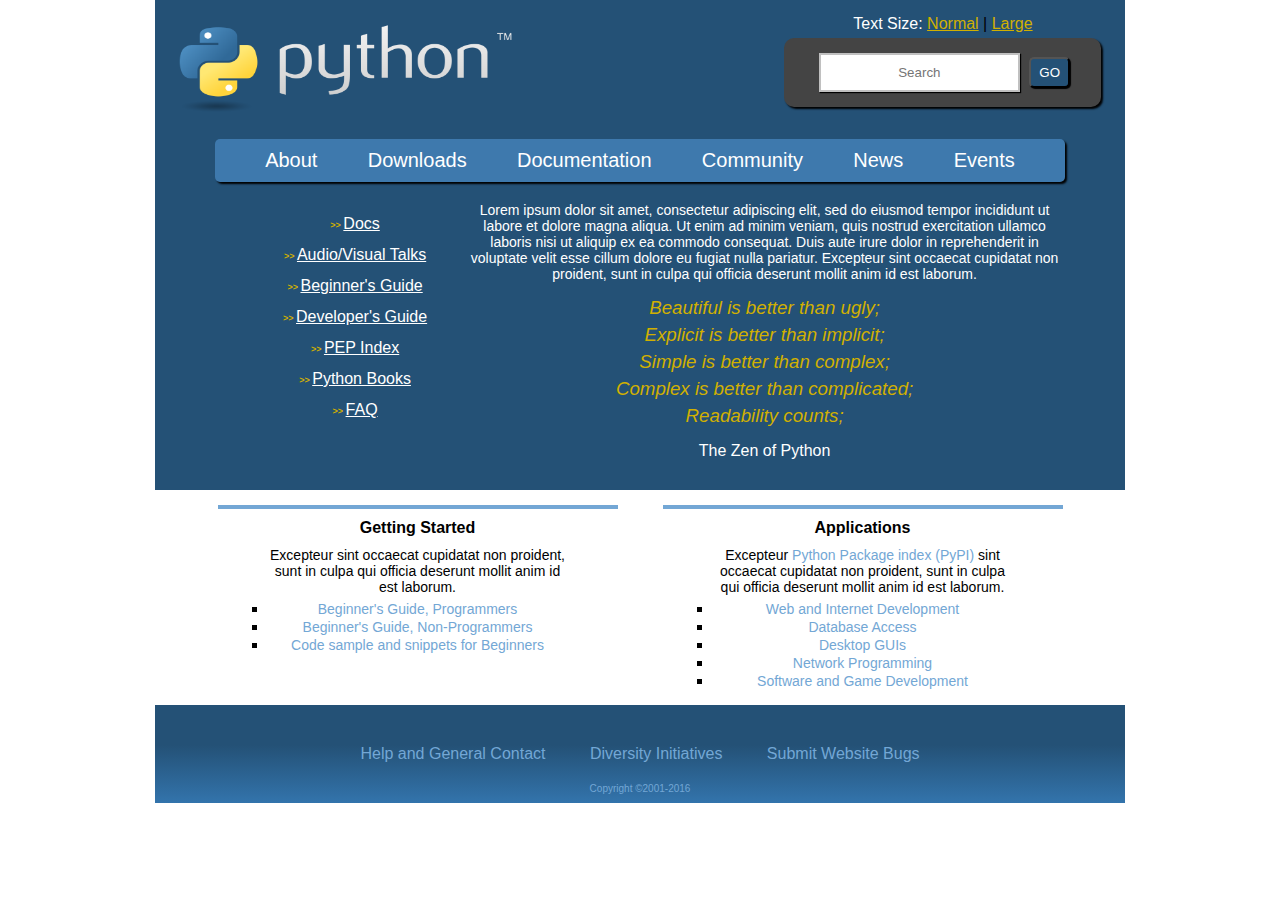
<file: CSS/About_Python/index.html>
<!DOCTYPE html>
<html lang="en">
    <head>
        <meta charset="utf-8">
        <title>About Python</title>
        <link rel="stylesheet" href="style.css">
    </head>
    <body>
        <div id="main-wrapper">
            <div id="wrapper">
                <div id="header">
                    <img src="python.png" alt="Python Logo">
                    <div id="header-right">
                        <p>Text Size: <a href="#">Normal</a><span> | </span><a href="#">Large</a></p>
                        <div id="search">
                            <input type="text" name="" value="" placeholder="Search">
                            <button type="button" name="button">GO</button>
                        </div>
                    </div>
                </div>
                <ul id="nav">
                    <li>About</li>
                    <li>Downloads</li>
                    <li>Documentation</li>
                    <li>Community</li>
                    <li>News</li>
                    <li>Events</li>
                </ul>
                <ul id="side-nav">
                    <li><span>>> </span><a href="#">Docs</a></li>
                    <li><span>>> </span><a href="#">Audio/Visual Talks</a></li>
                    <li><span>>> </span><a href="#">Beginner's Guide</a></li>
                    <li><span>>> </span><a href="#">Developer's Guide</a></li>
                    <li><span>>> </span><a href="#">PEP Index</a></li>
                    <li><span>>> </span><a href="#">Python Books</a></li>
                    <li><span>>> </span><a href="#">FAQ</a></li>
                </ul>
                <div id="main-content">
                    <p>Lorem ipsum dolor sit amet, consectetur adipiscing elit, sed do eiusmod tempor incididunt ut labore et dolore magna aliqua. Ut enim ad minim veniam, quis nostrud exercitation ullamco laboris nisi ut aliquip ex ea commodo consequat. Duis aute irure dolor in reprehenderit in voluptate velit esse cillum dolore eu fugiat nulla pariatur. Excepteur sint occaecat cupidatat non proident, sunt in culpa qui officia deserunt mollit anim id est laborum.</p>
                    <h3>Beautiful is better than ugly;</h3>
                    <h3>Explicit is better than implicit;</h3>
                    <h3>Simple is better than complex;</h3>
                    <h3>Complex is better than complicated;</h3>
                    <h3>Readability counts;</h3>
                    <h4>The Zen of Python</h4>
                </div>
            </div>
            <div id="middle-content">
                <div>
                    <h4>Getting Started</h4>
                    <p>Excepteur sint occaecat cupidatat non proident, sunt in culpa qui officia deserunt mollit anim id est laborum.</p>
                    <ul>
                        <li><a href="#">Beginner's Guide, Programmers</a></li>
                        <li><a href="#">Beginner's Guide, Non-Programmers</a></li>
                        <li><a href="#">Code sample and snippets for Beginners</a></li>
                    </ul>
                </div>
                <div>
                    <h4>Applications</h4>
                    <p>Excepteur<span> Python Package index (PyPI)</span> sint occaecat cupidatat non proident, sunt in culpa qui officia deserunt mollit anim id est laborum.</p>
                    <ul>
                        <li><a href="#">Web and Internet Development</a></li>
                        <li><a href="#">Database Access</a></li>
                        <li><a href="#">Desktop GUIs</a></li>
                        <li><a href="#">Network Programming</a></li>
                        <li><a href="#">Software and Game Development</a></li>
                    </ul>
                </div>
            </div>
            <div id="footer">
                <ul>
                    <li>Help and General Contact</li>
                    <li>Diversity Initiatives</li>
                    <li>Submit Website Bugs</li>
                </ul>
                <p>Copyright &copy2001-2016</p>
            </div>
        </div>
    </body>
</html>
</file>
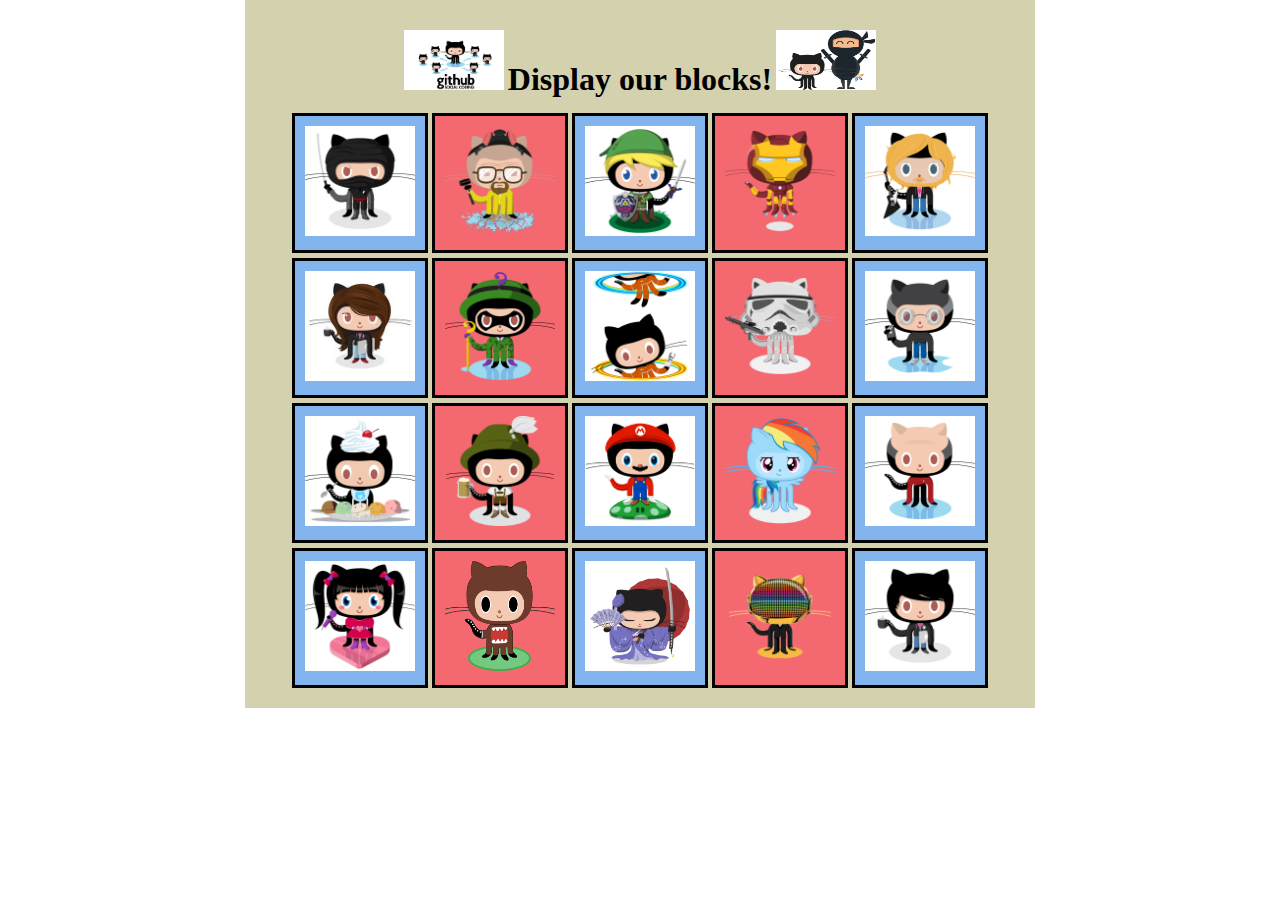
<file: CSS/Displaying_Blocks/index.html>
<!DOCTYPE html>
<html>
    <head>
        <meta charset="utf-8">
        <title>Displaying Blocks</title>
        <link rel="stylesheet" href="style.css">
    </head>
    <body>
        <div id="wrapper">
            <div id="header">
                <img src="images/github.jpg" alt="Github Logo">
                <h1>Display our blocks!</h1>
                <img src="images/catandninja.png" alt="Cat and Ninja">
            </div>
            <div class="picture">
                <img src="images/dojocat.jpg" alt="Dojo Cat">
            </div>
            <div class="picture2">
                <img src="images/heisencat.png" alt="Heisen Cat">
            </div>
            <div class="picture">
                <img src="images/linkcat.png" alt="link Cat">
            </div>
            <div class="picture2">
                <img src="images/ironcat.png" alt="Iron Cat">
            </div>
            <div class="picture">
                <img src="images/defunktocat.png" alt="Defunkto Cat">
            </div>
            <div class="picture">
                <img src="images/coder2.jpg" alt="Coder Cat 2">
            </div>
            <div class="picture2">
                <img src="images/riddlocat.png" alt="Riddlo Cat">
            </div>
            <div class="picture">
                <img src="images/chellocat.jpg" alt="Chello Cat">
            </div>
            <div class="picture2">
                <img src="images/stormtroopocat.png" alt="Storm Trooper Cat">
            </div>
            <div class="picture">
                <img src="images/visionary.jpg" alt="Visionary Cat">
            </div>
            <div class="picture">
                <img src="images/cherry.jpg" alt="Cherry Cat">
            </div>
            <div class="picture2">
                <img src="images/oktobercat.png" alt="Oktober Cat">
            </div>
            <div class="picture">
                <img src="images/mario.png" alt="Mario Cat">
            </div>
            <div class="picture2">
                <img src="images/cooler.png" alt="Cooler Cat">
            </div>
            <div class="picture">
                <img src="images/jean-luc-picat.jpg" alt="Jean-Luc-Picat">
            </div>
            <div class="picture">
                <img src="images/aidorucat.png" alt="Aidoru Cat">
            </div>
            <div class="picture2">
                <img src="images/domo-cat.png" alt="Domo-Cat">
            </div>
            <div class="picture">
                <img src="images/kantana.jpg" alt="Kantana Cat">
            </div>
            <div class="picture2">
                <img src="images/daftpunk.gif" alt="Daftpunk Cat">
            </div>
            <div class="picture">
                <img src="images/codercat.jpg" alt="Coder Cat">
            </div>
        </div>
    </body>
</html>
</file>
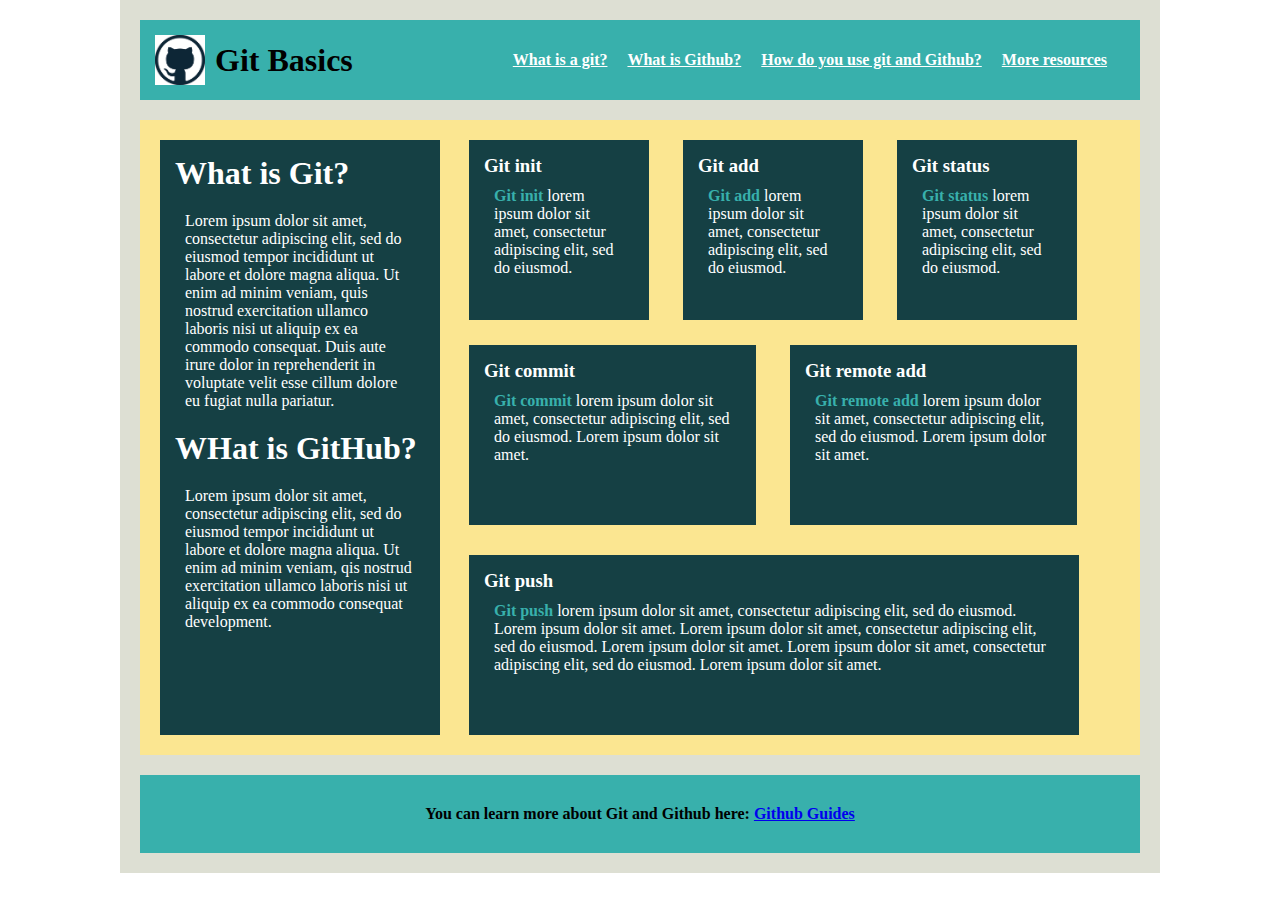
<file: CSS/Git_Blocks/index.html>
<!DOCTYPE html>
<html>
    <head>
        <meta charset="utf-8">
        <title>Git Blocks</title>
        <link rel="stylesheet" href="style.css">
    </head>
    <body>
        <div id="wrapper">
            <div id="header">
                <img src="images/github.png" alt="Github Logo">
                <h1>Git Basics</h1>
                <a href="#">What is a git?</a>
                <a href="#">What is Github?</a>
                <a href="#">How do you use git and Github?</a>
                <a href="#">More resources</a>
            </div>
            <div id="main-content">
                <div id="main-content-left">
                    <h1>What is Git?</h1>
                    <p>Lorem ipsum dolor sit amet, consectetur adipiscing elit, sed do eiusmod tempor incididunt ut labore et dolore magna aliqua. Ut enim ad minim veniam, quis nostrud exercitation ullamco laboris nisi ut aliquip ex ea commodo consequat. Duis aute irure dolor in reprehenderit in voluptate velit esse cillum dolore eu fugiat nulla pariatur.</p>
                    <h1>WHat is GitHub?</h1>
                    <p>Lorem ipsum dolor sit amet, consectetur adipiscing elit, sed do eiusmod tempor incididunt ut labore et dolore magna aliqua. Ut enim ad minim veniam, qis nostrud exercitation ullamco laboris nisi ut aliquip ex ea commodo consequat development.</p>
                </div>
                <div id="main-content-right">
                    <div class="small-box">
                        <h3>Git init</h3>
                        <p><a href="#">Git init</a> lorem ipsum dolor sit amet, consectetur adipiscing elit, sed do eiusmod.</p>
                    </div>
                    <div class="small-box">
                        <h3>Git add</h3>
                        <p><a href="#">Git add</a> lorem ipsum dolor sit amet, consectetur adipiscing elit, sed do eiusmod.</p>
                    </div>
                    <div class="small-box">
                        <h3>Git status</h3>
                        <p><a href="#">Git status</a> lorem ipsum dolor sit amet, consectetur adipiscing elit, sed do eiusmod.</p>
                    </div>
                    <div class="medium-box">
                        <h3>Git commit</h3>
                        <p><a href="#">Git commit</a> lorem ipsum dolor sit amet, consectetur adipiscing elit, sed do eiusmod. Lorem ipsum dolor sit amet.</p>
                    </div>
                    <div class="medium-box">
                        <h3>Git remote add</h3>
                        <p><a href="#">Git remote add</a> lorem ipsum dolor sit amet, consectetur adipiscing elit, sed do eiusmod. Lorem ipsum dolor sit amet.</p>
                    </div>
                    <div class="large-box">
                        <h3>Git push</h3>
                        <p><a href="#">Git push</a> lorem ipsum dolor sit amet, consectetur adipiscing elit, sed do eiusmod. Lorem ipsum dolor sit amet. Lorem ipsum dolor sit amet, consectetur adipiscing elit, sed do eiusmod. Lorem ipsum dolor sit amet. Lorem ipsum dolor sit amet, consectetur adipiscing elit, sed do eiusmod. Lorem ipsum dolor sit amet.</p>
                    </div>

                </div>
            </div>
            <div id="footer">
                <p>You can learn more about Git and Github here: <a href="#">Github Guides</a></p>
            </div>
        </div>
    </body>
</html>
</file>
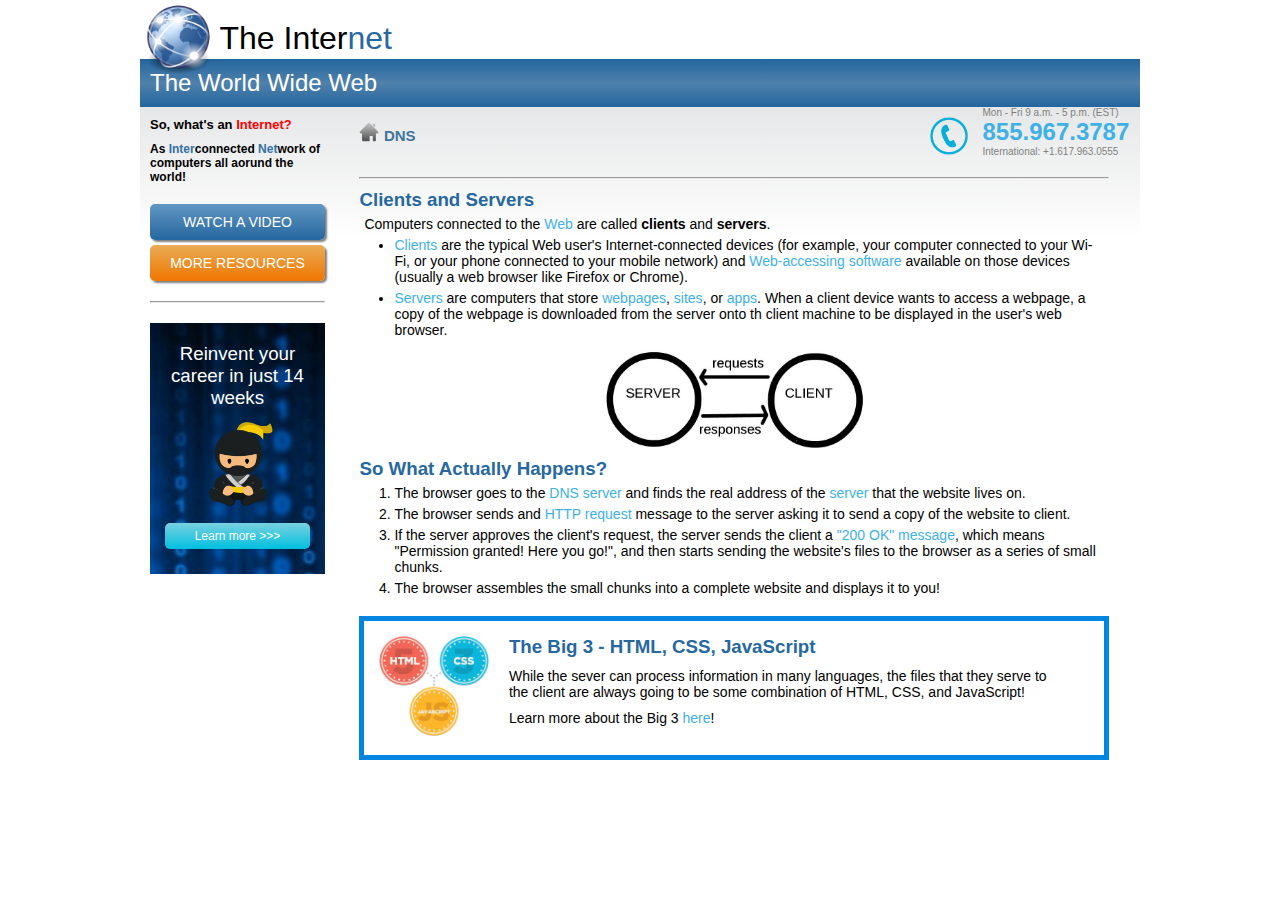
<file: CSS/Internet/index.html>
<!DOCTYPE html>
<html>
    <head>
        <meta charset="utf-8">
        <title>The Internet</title>
        <link rel="stylesheet" href="style.css">
    </head>
    <body>
        <div id="wrapper">
            <img id="globe" src="images/globe.png" alt="Globe">
            <h1 id="title">The Inter<span>net</span></h1>
            <h2>The World Wide Web</h2>
            <div id="body">
                <div id="left-content">
                    <h4>So, what's an <span id="red">Internet?</span></h4>
                    <h5>As <span class="blue">Inter</span>connected <span class="blue">Net</span>work of computers all aorund the world!</h5>
                    <h3 id="blue-button">WATCH A VIDEO</h3>
                    <h3 id="orange-button">MORE RESOURCES</h3>
                    <hr>
                    <div id="ad">
                        <h3>Reinvent your career in just 14 weeks</h3>
                        <img src="images/ninja.png" alt="Ninja">
                        <h5>Learn more >>></h5>
                    </div>
                </div>
                <div id="right-content">
                    <div id="right-content-top">
                        <img id="home" src="images/home.png" alt="Home">
                        <h5>DNS</h5>
                        <img id="phone" src="images/phone.png" alt="Phone">
                        <div id="contactinfo">
                            <p>Mon - Fri 9 a.m. - 5 p.m. (EST)</p>
                            <h6 id="phonenumber">855.967.3787</h6>
                            <p>International: +1.617.963.0555</p>
                        </div>
                    </div>
                    <hr>
                    <div id="right-content-middle">
                        <h3>Clients and Servers</h3>
                        <p>Computers connected to the <a href="#">Web</a> are called <b>clients</b> and <b>servers</b>.</p>
                        <ul>
                            <li><a href="#">Clients</a> are the typical Web user's Internet-connected devices (for example, your computer connected to your Wi-Fi, or your phone connected to your mobile network) and <a href="#">Web-accessing software</a> available on those devices (usually a web browser like Firefox or Chrome).</li>
                            <li><a href="#">Servers</a> are computers that store <a href="#">webpages</a>, <a href="#">sites</a>, or <a href="#">apps</a>. When a client device wants to access a webpage, a copy of the webpage is downloaded from the server onto th client machine to be displayed in the user's web browser.</li>
                        </ul>
                        <img src="images/client_server.jpg" alt="Client-Server">
                        <h3>So What Actually Happens?</h3>
                        <ol>
                            <li>The browser goes to the <a href="#">DNS server</a> and finds the real address of the <a href="#">server</a> that the website lives on.</li>
                            <li>The browser sends and <a href="#">HTTP request</a> message to the server asking it to send a copy of the website to client.</li>
                            <li>If the server approves the client's request, the server sends the client a <a href="#">"200 OK" message</a>, which means "Permission granted! Here you go!", and then starts sending the website's files to the browser as a series of small chunks.</li>
                            <li>The browser assembles the small chunks into a complete website and displays it to you!</li>
                        </ol>
                    </div>
                    <div id="right-content-bottom">
                        <img src="images/html.png" alt="HTML Logo">
                        <div id="bottom-info">
                            <h3>The Big 3 - HTML, CSS, JavaScript</h3>
                            <p>While the sever can process information in many languages, the files that they serve to the client are <span>always</span> going to be some combination of HTML, CSS, and JavaScript!</p>
                            <p>Learn more about the Big 3 <a href="#">here</a>!</p>
                        </div>
                    </div>
                </div>
            </div>
        </div>
    </body>
</html>
</file>
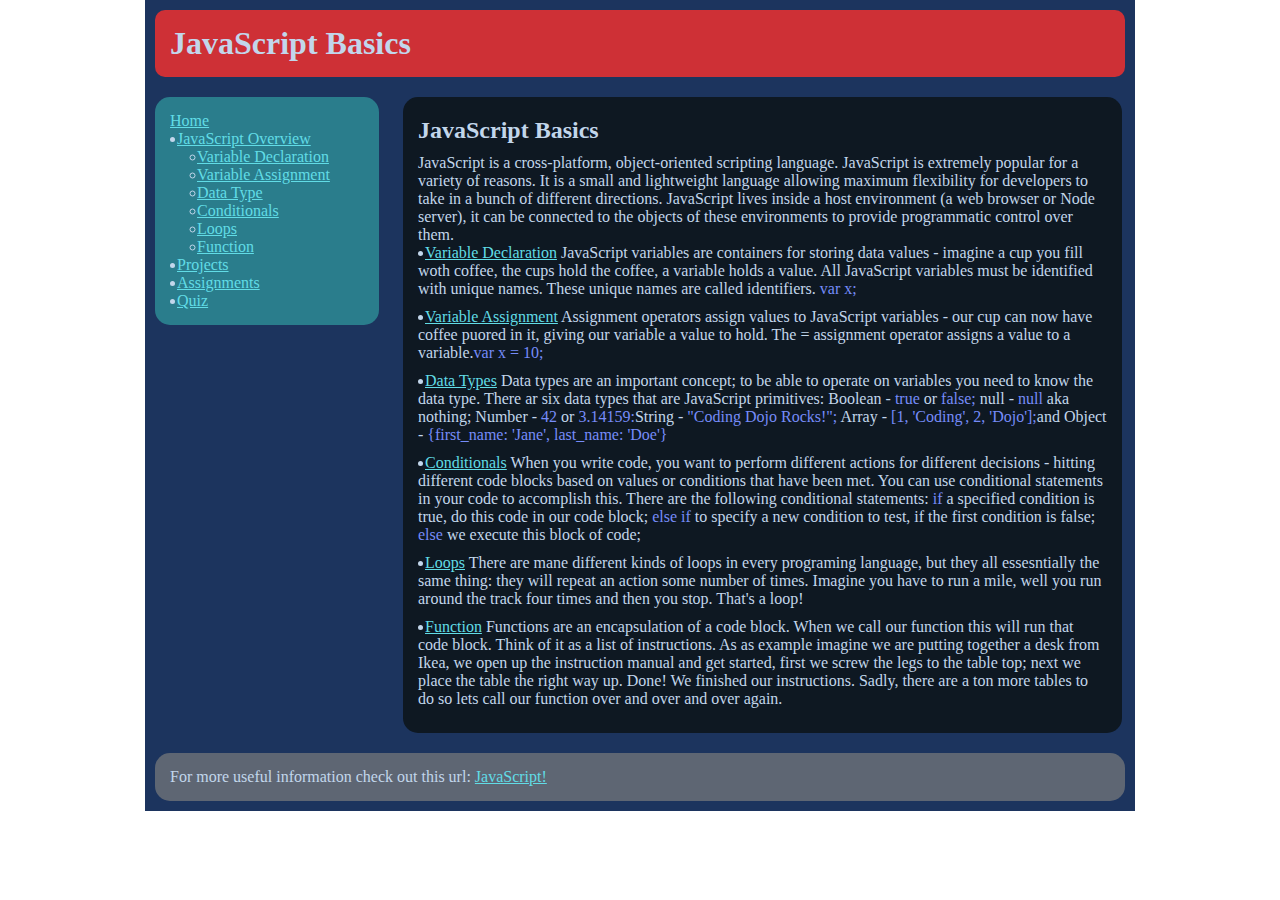
<file: CSS/Javascript_Basics/index.html>
<!DOCTYPE html>
<html  lang="en">
    <head>
        <meta charset="utf-8">
        <title>JavaScript Basics</title>
        <link rel="stylesheet" href="style.css">
    </head>
    <body>
        <div id="wrapper">
            <h1>JavaScript Basics</h1>
            <div id="navigation-menu">
                <a href="#">Home</a>
                <ul>
                    <li><a href="#">JavaScript Overview</a>
                        <ul>
                            <li><a href="#">Variable Declaration</a></li>
                            <li><a href="#">Variable Assignment</a></li>
                            <li><a href="#">Data Type</a></li>
                            <li><a href="#">Conditionals</a></li>
                            <li><a href="#">Loops</a></li>
                            <li><a href="#">Function</a></li>
                        </ul>
                    </li>
                    <li><a href="#">Projects</a></li>
                    <li><a href="#">Assignments</a></li>
                    <li><a href="#">Quiz</a></li>
                </ul>
            </div>
            <div id="main-content">
                <h2>JavaScript Basics</h2>
                <p>JavaScript is a cross-platform, object-oriented scripting language. JavaScript is extremely popular for a variety of reasons. It is a small and lightweight language allowing maximum flexibility for developers to take in a bunch of different directions. JavaScript lives inside a host environment (a web browser or Node server), it can be connected to the objects of these environments to provide programmatic control over them.</p>
                <ul>
                    <li><a href="#">Variable Declaration</a> JavaScript variables are containers for storing data values - imagine a cup you fill woth coffee, the cups hold the coffee, a variable holds a value. All JavaScript variables must be identified with unique names. These unique names are called identifiers. <span>var x;</span></li>
                    <li><a href="#">Variable Assignment</a> Assignment operators assign values to JavaScript variables - our cup can now have coffee puored in it, giving our variable a value to hold. The = assignment operator assigns a value to a variable.<span>var x = 10;</span></li>
                    <li><a href="#">Data Types</a> Data types are an important concept; to be able to operate on variables you need to know the data type. There ar six data types that are JavaScript primitives: Boolean - <span>true</span> or <span>false;</span> null - <span>null</span> aka nothing; Number - <span>42</span> or <span>3.14159:</span>String - <span>"Coding Dojo Rocks!";</span> Array - <span>[1, 'Coding', 2, 'Dojo'];</span>and Object - <span>{first_name: 'Jane', last_name: 'Doe'}</span></li>
                    <li><a href="#">Conditionals</a> When you write code, you want to perform different actions for different decisions - hitting different code blocks based on values or conditions that have been met. You can use conditional statements in your code to accomplish this. There are the following conditional statements: <span>if</span> a specified condition is true, do this code in our code block; <span>else if</span> to specify a new condition to test, if the first condition is false; <span>else</span> we execute this block of code;</li>
                    <li><a href="#">Loops</a> There are mane different kinds of loops in every programing language, but they all essesntially the same thing: they will repeat an action some number of times. Imagine you have to run a mile, well you run around the track four times and then you stop. That's a loop!</li>
                    <li><a href="#">Function</a> Functions are an encapsulation of a code block. When we call our function this will run that code block. Think of it as a list of instructions. As as example imagine we are putting together a desk from Ikea, we open up the instruction manual and get started, first we screw the legs to the table top; next we place the table the right way up. Done! We finished our instructions. Sadly, there are a ton more tables to do so lets call our function over and over and over again.</li>
                </ul>
            </div>
            <div id="footer">
                <p>For more useful information check out this url: <a href="#">JavaScript!</a></p>
            </div>
        </div>
    </body>
</html>
</file>
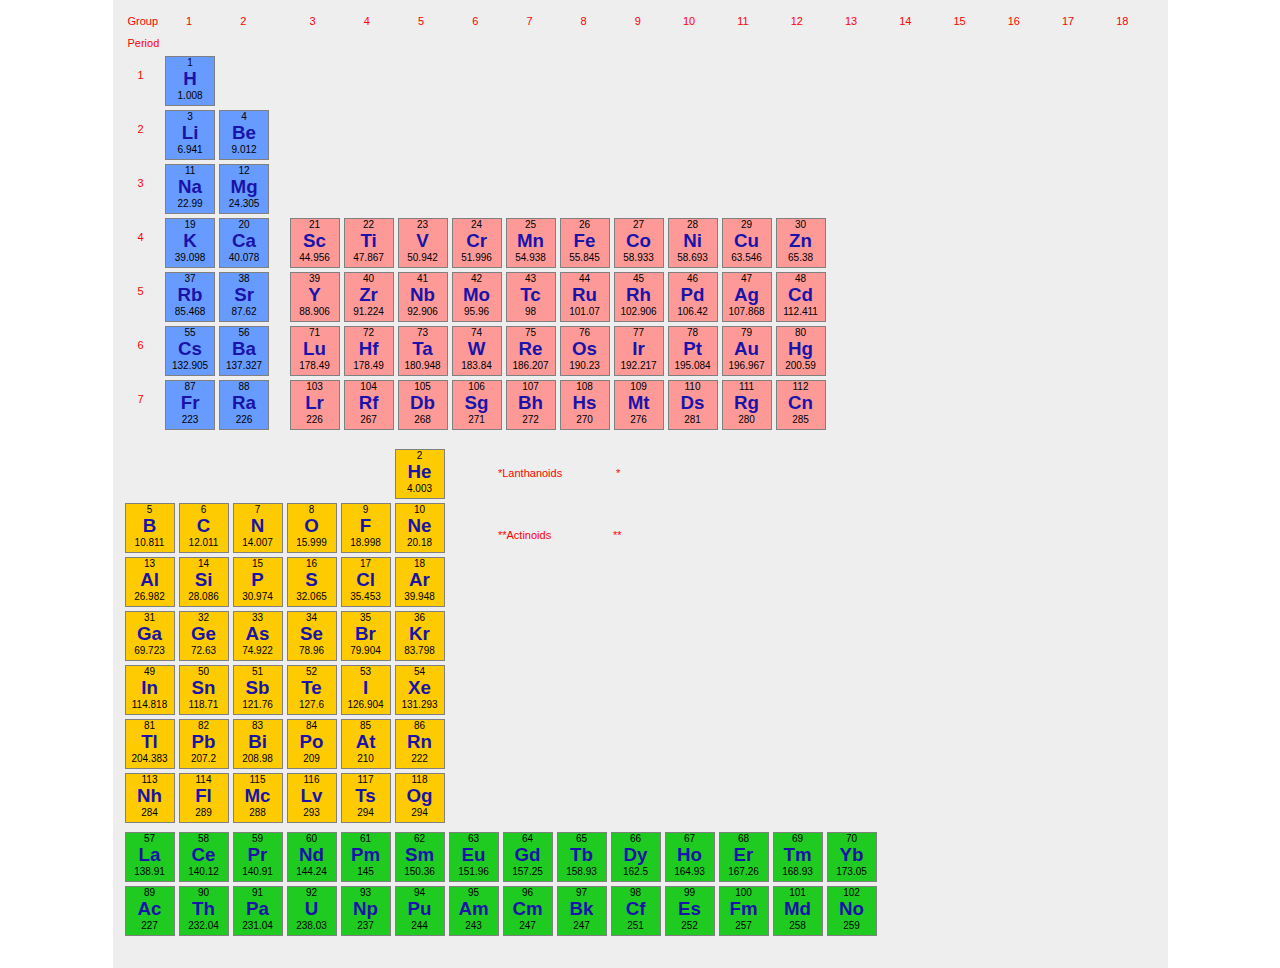
<file: CSS/Periodic_Table/index.html>
<!DOCTYPE html>
<html>
    <head>
        <meta charset="utf-8">
        <title>Periodic Table</title>
        <link rel="stylesheet" href="style.css">
        <script src='js/periodic_table_api.js'></script>
    </head>
    <body>
        <div id="wrapper">
            <div id="top-row"></div>
            <div id="left-row"></div>
            <div id="left"></div>
            <div id="middle"></div><div id="right"></div>
            <div id="bottom-left">
                <p>*Lanthanoids</p><span>&nbsp*</span>
                <p>**Actinoids</p><span>**</span>
            </div><div id="bottom">
            </div>
        </div>
        <script src='js/script.js'></script>
    </body>
</html>
</file>
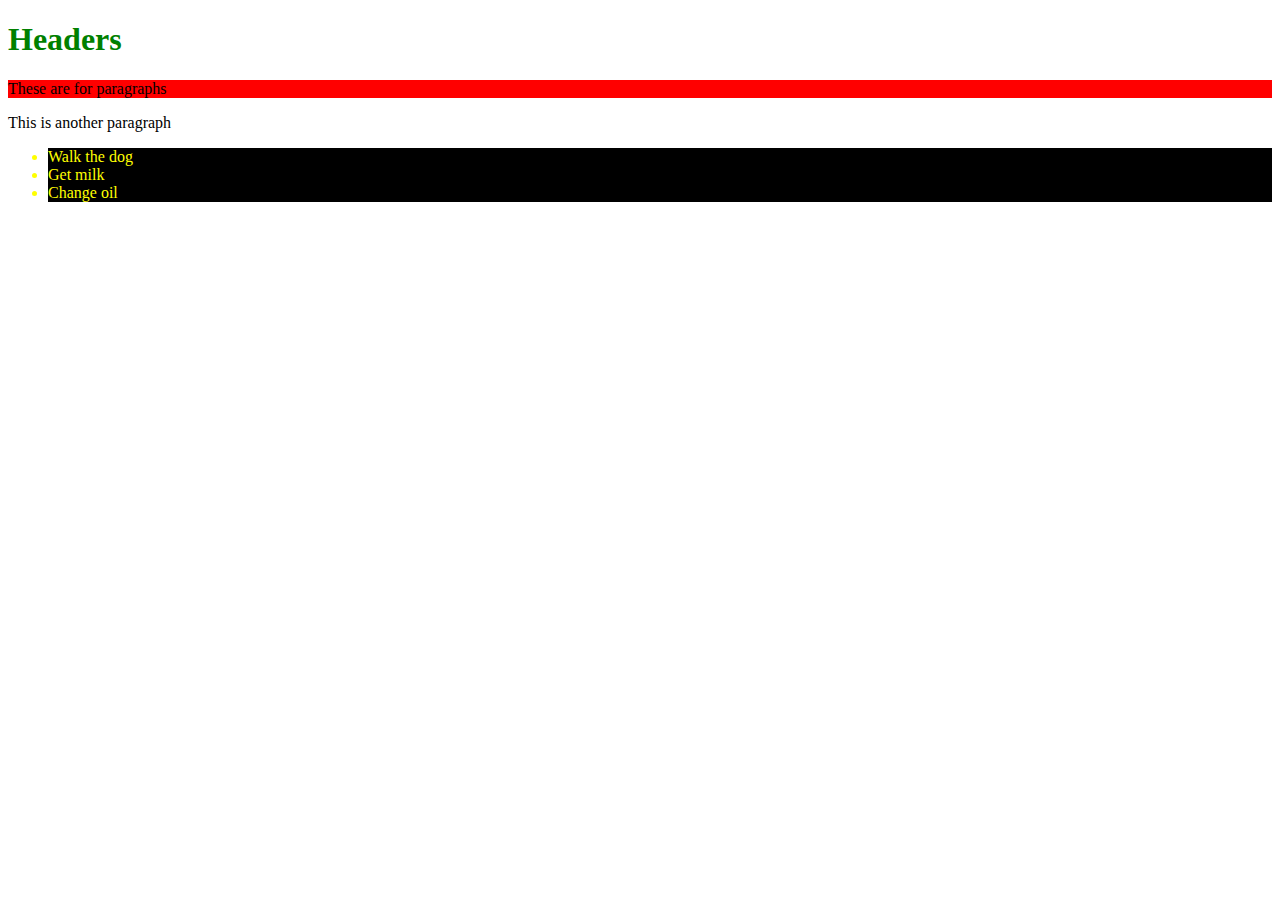
<file: CSS/WebFun_Demo_1.html>
<!DOCTYPE html>
<html>
    <head>
        <meta charset='utf-8'/>
        <title>Web FUn | Demo</title>
        <link rel="stylesheet" href="style.css">
    </head>
    <body>
        <h1>Headers</h1>
        <p id="first-one">These are for paragraphs</p>
        <p>This is another paragraph</p>
        <ul>
            <li class="class-example">Walk the dog</li>
            <li class="class-example">Get milk</li>
            <li class="class-example">Change oil</li>
        </ul>
    </body>
</html>
</file>
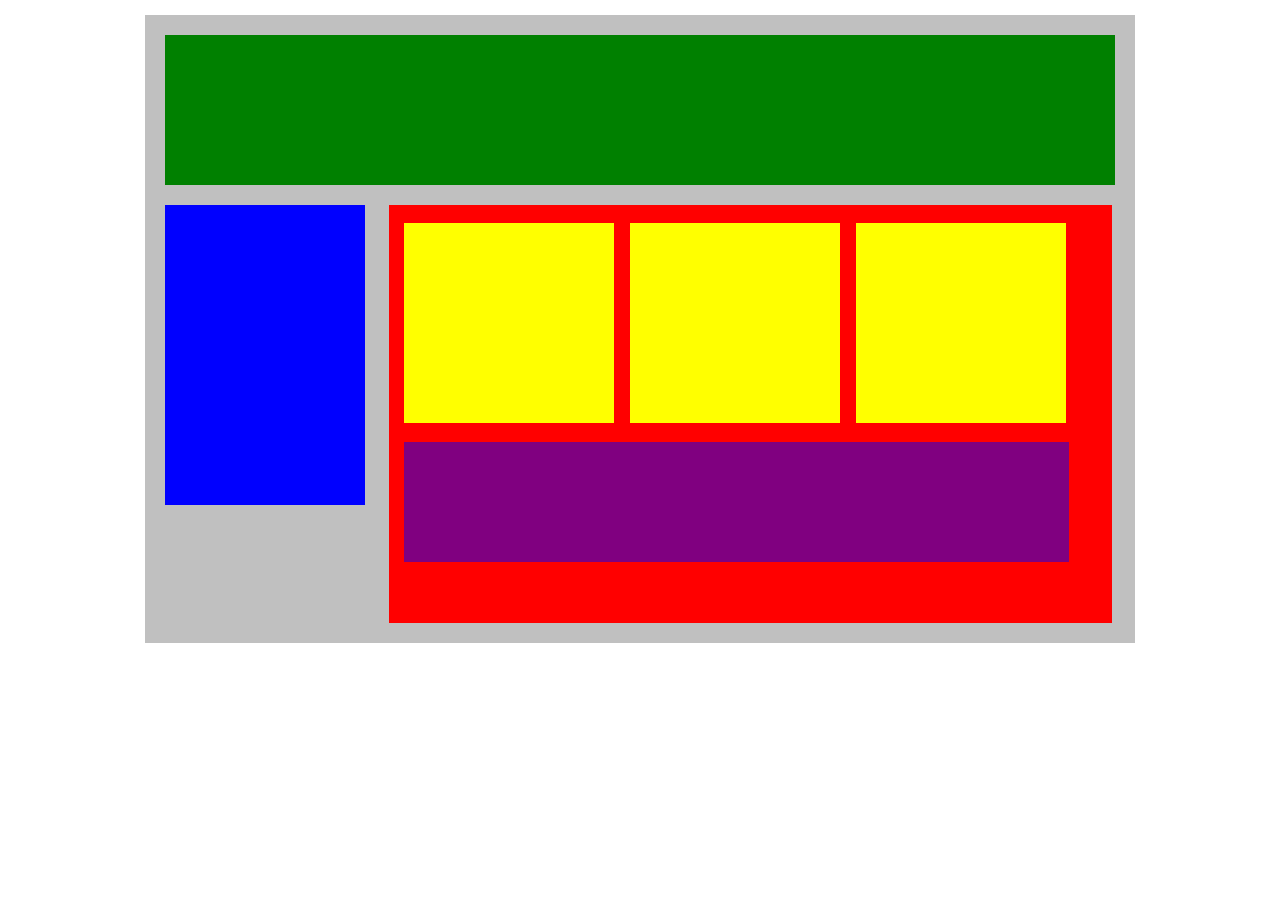
<file: CSS/Plotting_Your_Blocks/plotting_your_blocks.html>
<!DOCTYPE html>
<html lang="en">
   <head>
      <title>Position Practice</title>
      <link rel="stylesheet" type="text/css" href="style.css">
   </head>
   <body>
       <div id="wrapper">
         <div id="header"></div>
         <div id="navigation"></div>
         <div id="main_content">
            <div class="subcontents"></div>
            <div class="subcontents"></div>
            <div class="subcontents"></div>
            <div id="advertisement"></div>
         </div>
      </div><!-- end of wrapper -->
   </body>
</html>
</file>
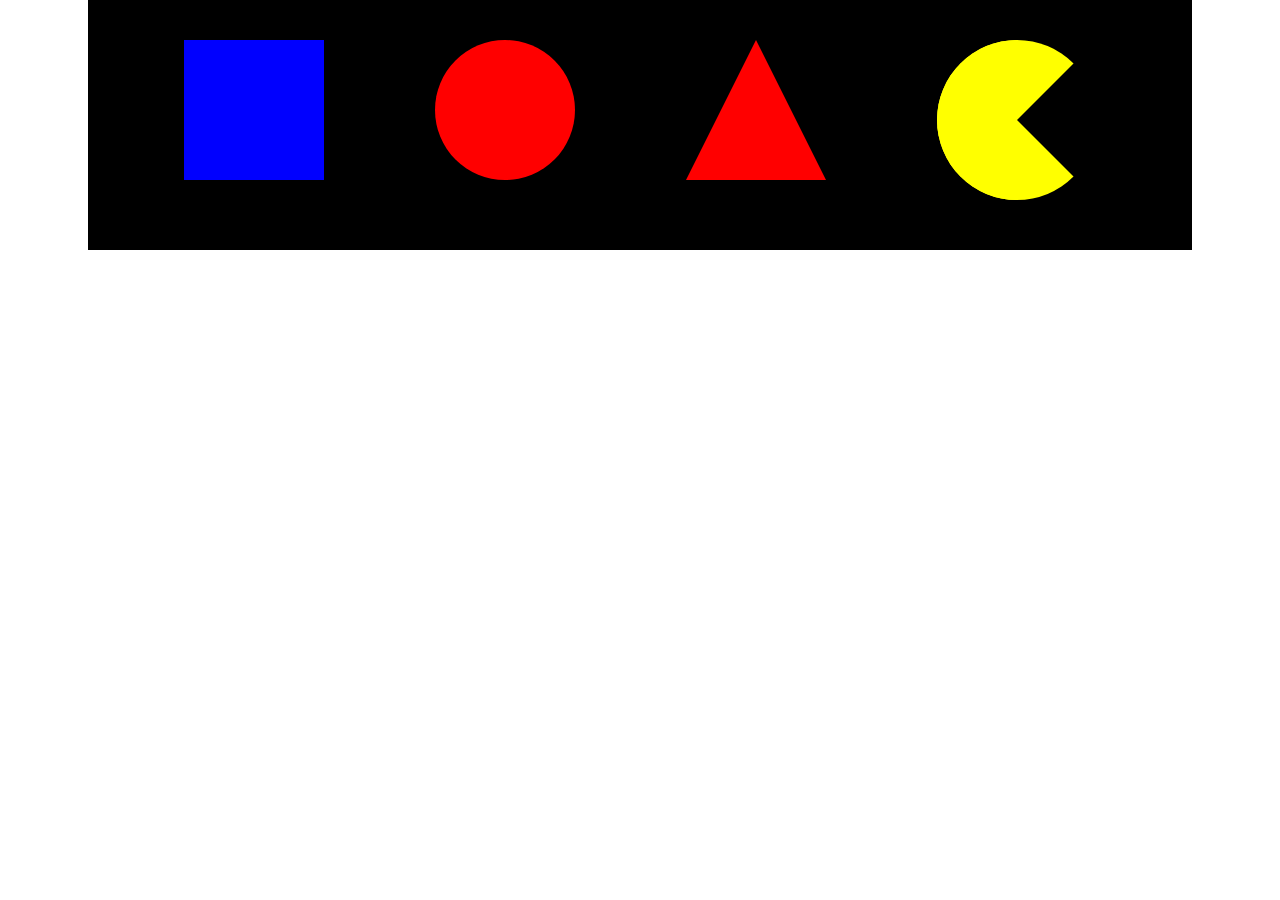
<file: CSS/Shapes/shapes.html>
<!DOCTYPE html>
<html lang="en">
<head>
	<meta charset="utf-8">
	<title>Shapes</title>
	<link rel="stylesheet" type="text/css" href="style.css">
</head>
<body>
	<div id="wrapper">
		<div id="square"></div>
		<div id="circle"></div>
		<div id="up_triangle"></div>
		<div id="pacman"></div>
	</div>
</body>
</html>
</file>
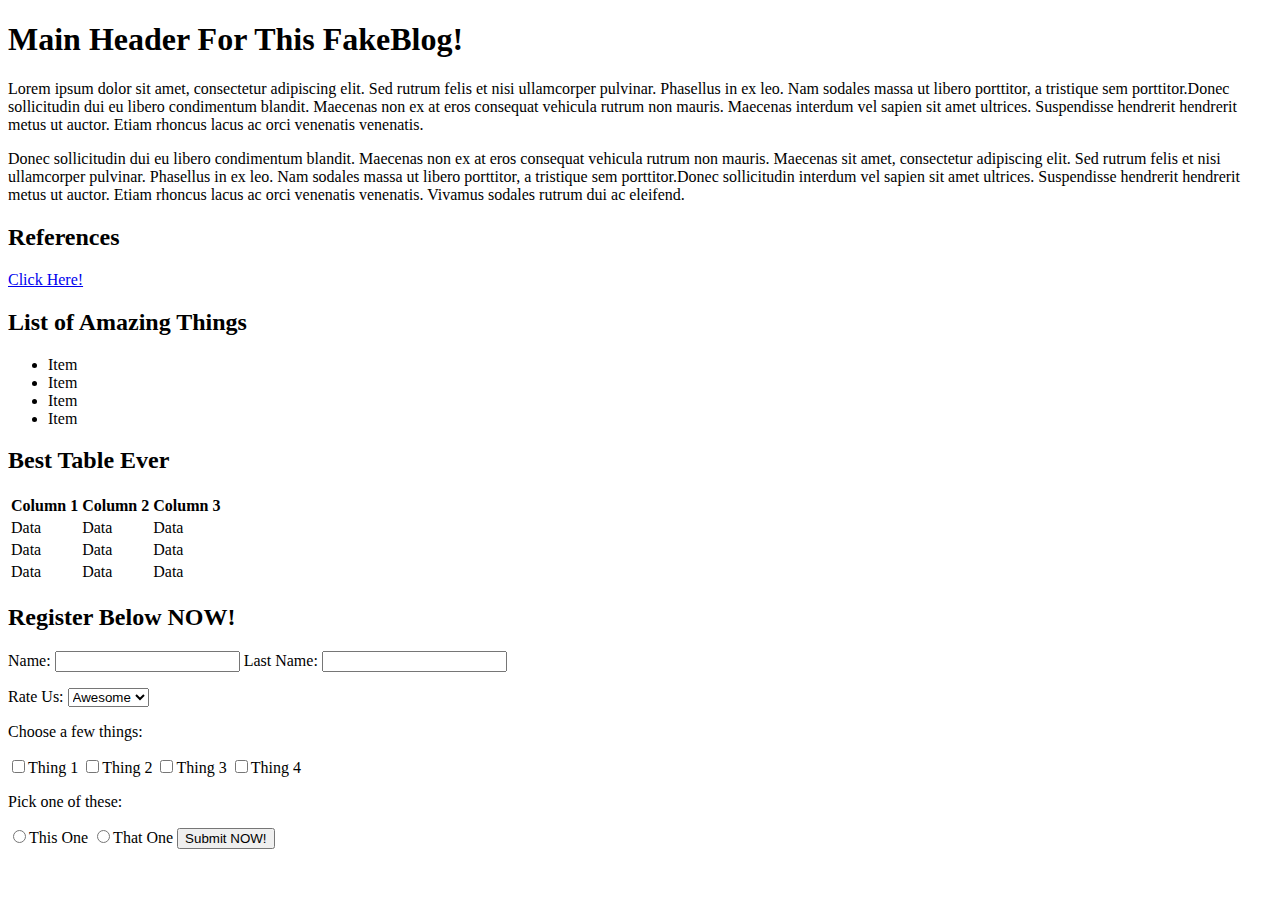
<file: HTML/Fake_Blog/fake_blog.html>
<!DOCTYPE html>
<html lang="en">
	<head>
		<meta charset="utf-8" />
		<title>FakeBlog</title>
		<meta name="description" content="This is the best blog ever created in the history of human kind" />
	</head>
	<body>
		<div>
			<h1>Main Header For This FakeBlog!</h1>
			<p>Lorem ipsum dolor sit amet, consectetur adipiscing elit. Sed rutrum felis et nisi ullamcorper pulvinar. Phasellus in ex leo. Nam sodales massa ut libero porttitor, a tristique sem porttitor.Donec sollicitudin dui eu libero condimentum blandit. Maecenas non ex at eros consequat vehicula rutrum non mauris. Maecenas interdum vel sapien sit amet ultrices. Suspendisse hendrerit hendrerit metus ut auctor. Etiam rhoncus lacus ac orci venenatis venenatis.</p>
			<p>Donec <span>sollicitudin dui eu libero condimentum blandit.</span> Maecenas non ex at eros consequat vehicula rutrum non mauris. Maecenas sit amet, consectetur adipiscing elit. Sed rutrum felis et nisi ullamcorper pulvinar. Phasellus in ex leo. Nam sodales massa ut libero porttitor, a tristique sem porttitor.Donec sollicitudin interdum vel sapien sit amet ultrices. Suspendisse hendrerit hendrerit metus ut auctor. Etiam rhoncus lacus ac orci venenatis venenatis. Vivamus sodales rutrum dui ac eleifend.</p>
			<h2>References</h2>
			<a href="http://www.codingdojo.com">Click Here!</a>
		</div>
		<h2>List of Amazing Things</h2>
		<ul>
			<li>Item</li>
			<li>Item</li>
			<li>Item</li>
			<li>Item</li>
		</ul>
		<h2>Best Table Ever</h2>
		<table>
			<thead>
				<tr>
					<th>Column 1</th>
					<th>Column 2</th>
					<th>Column 3</th>
				</tr>
			</thead>
			<tbody>
				<tr>
					<td>Data</td>
					<td>Data</td>
					<td>Data</td>
				</tr>
				<tr>
					<td>Data</td>
					<td>Data</td>
					<td>Data</td>
				</tr>
				<tr>
					<td>Data</td>
					<td>Data</td>
					<td>Data</td>
				</tr>
			</tbody>
		</table>
		<h2>Register Below NOW!</h2>
		<form action="#" method="post">
			<label>
				Name: <input type="text" name="first_name">
			</label>
			<label>
				Last Name: <input type="text" name="last_name">
			</label>
			<p>Rate Us:
			<select name="user_rating">
				<option value="awesome">Awesome</option>
				<option value="amazing">Amazing</option>
				<option value="fantastic">Fantastic</option>
			</select>
			</p>
			<p>Choose a few things:</p>
			<label>
				<input type="checkbox" name="things" value="thing1">Thing 1
			</label>
			<label>
				<input type="checkbox" name="things" value="thing2">Thing 2
			</label>
			<label>
				<input type="checkbox" name="things" value="thing3">Thing 3
			</label>
			<label>
				<input type="checkbox" name="things" value="thing4">Thing 4
			</label>
			<p>Pick one of these:</p>
			<label>
				<input type="radio" name="choice" value="this_one">This One
			</label>
			<label>
				<input type="radio" name="choice" value="that_one">That One
			</label>
			<input type="submit" value="Submit NOW!">
		</form>
	</body>
</html>
</file>
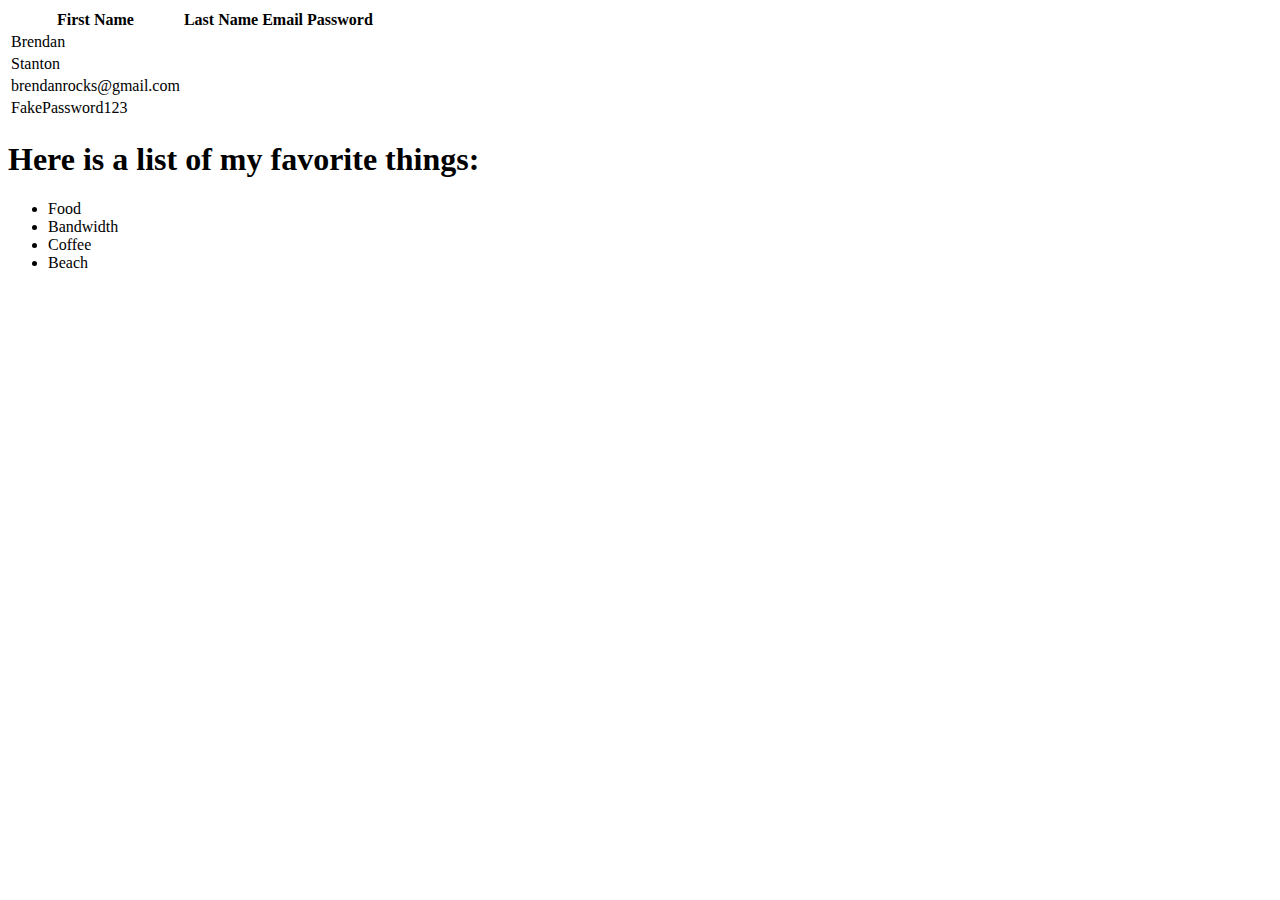
<file: HTML/Indentation_Practice/indentation_practice2.html>
<!DOCTYPE html>
<html>
    <head>
        <title>Basic II</title>
    </head>
    <body>
        <table>
            <thead>
                <tr>
                    <th>First Name</th>
                    <th>Last Name</th>
                    <th>Email</th>
                    <th>Password</th>
                </tr>
            </thead>
            <tbody>
                <tr>
                    <td>Brendan</td>
                </tr>
                <tr>
                    <td>Stanton</td>
                </tr>
                <tr>
                    <td>brendanrocks@gmail.com</td>
                </tr>
                <tr>
                    <td> FakePassword123 </td>
                </tr>
            </tbody>
        </table>
        <h1>Here is a list of my favorite things:</h1>
        <ul>
            <li>Food</li>
            <li>Bandwidth</li>
            <li>Coffee</li>
            <li>Beach</li>
        </ul>
    </body>
</html>
</file>
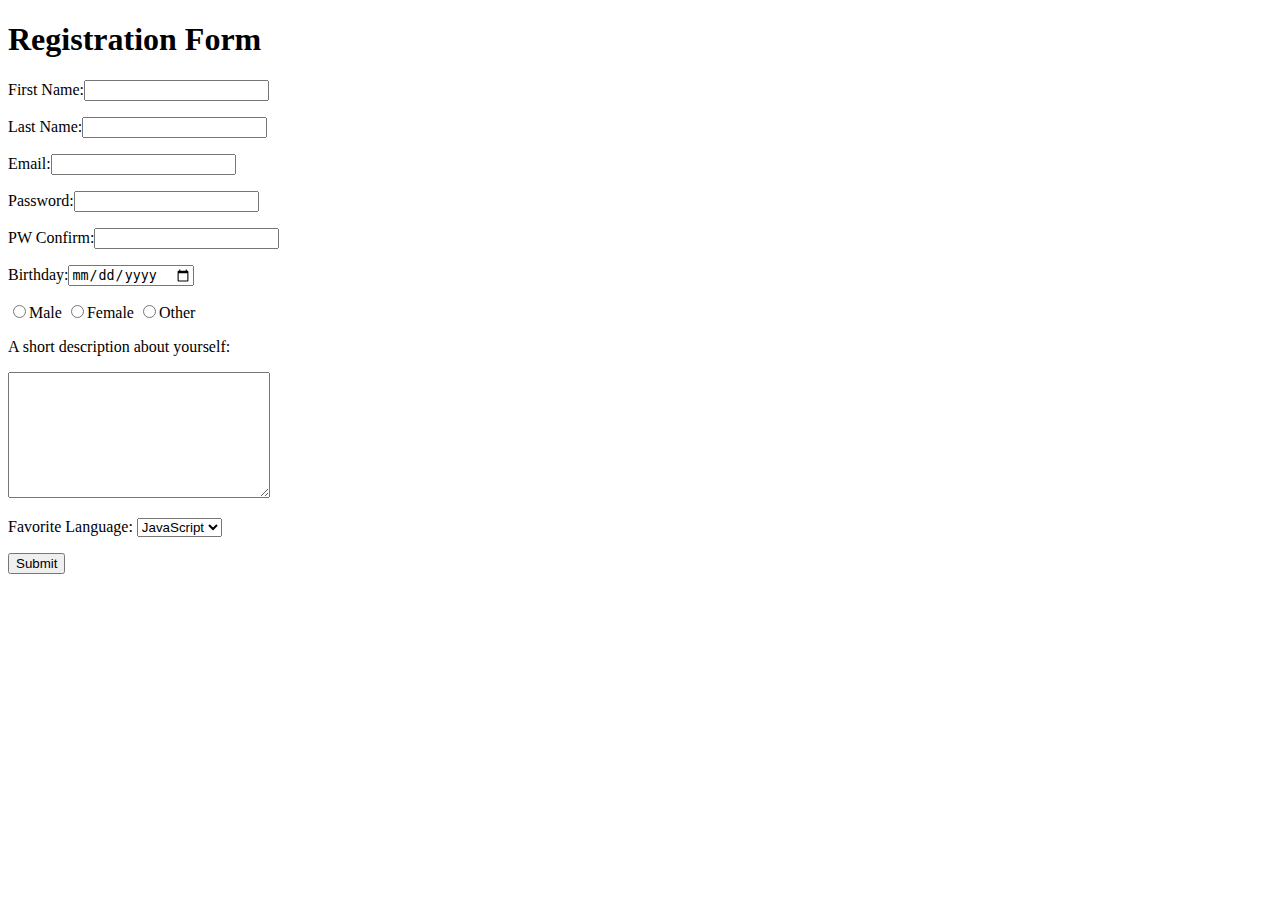
<file: HTML/Registration_Form/registration_form.html>
<!DOCTYPE html>
<html>
    <head>
        <meta charset="utf-8">
        <title>Registration Form</title>
    </head>
    <body>
        <h1>Registration Form</h1>
        <form action="#" method="post">
            <p><label>First Name:<input type="text" name="first_name"></label></p>
            <p><label>Last Name:<input type="text" name="last_name"></label></p>
            <p><label>Email:<input type="text" name="email"></label></p>
            <p><label>Password:<input type="password" name="password"></label></p>
            <p><label>PW Confirm:<input type="password" name="password_confirmation"></label></p>
            <p><label>Birthday:<input type="date" name="birthday"></label></p>
            <p>
                <label><input type="radio" name="sex" value="male">Male</label>
                <label><input type="radio" name="sex" value="female">Female</label>
                <label><input type="radio" name="sex" value="other">Other</label>
            </p>
            <p><label for="description">A short description about yourself:</label></p>
            <p><textarea name="description" rows="8" cols="30"></textarea></p>
            <label for="language">Favorite Language:</label>
            <select name="language">
                    <option value="javascript">JavaScript</option>
                    <option value="python">Python</option>
                    <option value="ruby">Ruby</option>
            </select>
            <p><input type="submit" value="Submit"></p>
        </form>
    </body>
</html>
</file>
<file: CSS/About_Python/style.css>
*{
    margin: 0px;
    padding: 0px;
    font-family: sans-serif;
}
#main-wrapper{
    width: 970px;
    margin: 0px auto;
    background-color: #245176;
    color: white;
}
#wrapper{
    padding: 15px;
    margin: 0px auto;
    background-color: #245176;
    color: white;
}
a{
    color: #d1b001;
}
span{
    color: black;
}
#header-right{
    display: inline-block;
    position: relative;
    left: 210px;
    text-align: center;
    vertical-align: top;
}
#header img{
    width: 400px;
    height: 100px;
}
#search{
    width: 300px;
    height: 50px;
    border-radius: 10px;
    background-color: #444444;
    padding: 15px 7px 4px 10px;
    margin-top: 5px;
    box-shadow: 2px 2px 2px black;
}
#search input{
    text-align: center;
    border: 2px solid silver;
    padding: 10px;
    box-shadow: 1px 1px 1px black;
}
#search button{
    color: white;
    text-align: center;
    margin-left: 5px;
    padding: 6px 8px;
    border-radius: 5px;
    background-color: #245176;
    box-shadow: 1px 1px 1px black;
}
#nav{
    width: 800px;
    display: flex;
    list-style: none;
    background-color: #3e79ad;
    border-radius: 5px;
    justify-content: space-around;
    font-size: 20px;
    padding: 10px 25px;
    box-shadow: 2px 2px 2px black;
    margin: 20px auto;
}
#side-nav{
    text-align: center;
    display: inline-block;
    list-style-type: none;
    display: inline-block;
    margin-left: 100px;
}
#side-nav li{
    margin: 13px;
}
#side-nav a{
    color: white;
}
#side-nav span{
    color: #d1b001;
    font-size: 9px;
    font-weight: bold;
    vertical-align: middle;
}
#main-content{
    display: inline-block;
    width: 600px;
    text-align: center;
    vertical-align: top;
    margin-left: 20px;
}
#main-content p{
    font-size: 14px;
    margin-bottom: 15px;
}
#main-content h3{
    font-weight: normal;
    color: #d1b001;
    font-style: italic;
    margin: 5px;
}
#main-content h4{
    font-weight: normal;
    margin: 15px auto;
}
#middle-content{
    background-color: white;
    display: flex;
    justify-content: space-around;
    padding: 15px 40px;
}
#middle-content div{
    width: 400px;
    border-top: 4px solid #73a7d5;
    color: black;
    text-align: center;
}
#middle-content p{
    font-size: 14px;
    width: 300px;
    margin: 0px auto 5px auto;
}
#middle-content h4{
    margin: 10px;
}
#middle-content span{
    color: #73a7d5;
}
#middle-content ul{
    list-style: square;
    margin-left: 50px;
    width: 400px;
}
#middle-content li a{
    margin-left: -100px;
    text-decoration: none;
    color: #73a7d5;
    font-size: 14px;
}
#footer{
    text-align: center;
    background: linear-gradient(#245176, #3374ac)
}
#footer p{
    font-size: 10px;
    color: #73a7d5;
    height: 20px;
}
#footer ul{
    list-style: none;
    margin: 40px auto 20px auto;
    color: #73a7d5;
}
#footer li{
    display: inline;
    margin: 20px;
}
</file>
<file: CSS/Displaying_Blocks/style.css>
*{
    padding: 0px;
    margin: 0px;
}
#wrapper{
    width: 750px;
    margin: 0px auto;
    background-color: #D4D2AE;
    padding: 30px 20px 20px 20px;
    text-align: center;
}
#header{
    text-align: center;
    margin-bottom: 10px;
}
#header h1{
    display: inline-block;
}
#header img{
    background-color: white;
    width: 100px;
    height: 60px;
}
.picture, .picture2{
    display: inline-block;
    padding: 10px;
    background-color: #82b4ee;
    border: 3px solid black;
    margin-top: 5px;
}
.picture2{
    background-color: #f46870;
}
.picture img, .picture2 img{
    height: 110px;
    width: 110px;
    display: inline-block;
    background-color: #f46870;
}
</file>
<file: CSS/Git_Blocks/style.css>
*{
    padding: 0px;
    margin: 0px;
}
#wrapper{
    width: 1000px;
    margin: 0px auto;
    background-color: #DDDFD3;
    padding: 20px;
}
#header{
    background-color: #38B0AC;
    padding: 15px;
    display: flex;
    align-items: center;
}
#header img{
    height: 50px;
}
#header h1{
    display: inline-block;
    margin-right: 150px;
    margin-left: 10px;
}
#header a{
    color: white;
    margin: 10px;
    font-weight: bold;
}
#main-content{
    background-color: #FBE691;
    padding: 20px;
    margin-top: 20px;
    color: white;
}
#main-content-left{
    height: 565px;
    width: 250px;
    display: inline-block;
    background-color: #154044;
    padding: 15px;
    vertical-align: top;
}
#main-content-left p{
    margin: 20px 10px;
}
#main-content-right{
    margin: 0px 10px;
    width: 650px;
    height: 500px;
    display: inline-block;
}
#main-content-right p{
    margin: 10px 10px;
}
#main-content-right a{
    color: #38B0AC;
    text-decoration: none;
    font-weight: bold;
}
.small-box{
    width: 150px;
    height: 150px;
    background-color: #154044;
    padding: 15px;
    display: inline-block;
    vertical-align: top;
    margin: 0px 15px;
    margin-bottom: 10px;
}
.medium-box{
    width: 257px;
    height: 150px;
    background-color: #154044;
    padding: 15px;
    display: inline-block;
    vertical-align: top;
    margin: 15px 15px;
}
.large-box{
    width: 580px;
    height: 150px;
    background-color: #154044;
    padding: 15px;
    display: inline-block;
    vertical-align: top;
    margin: 15px 15px;
}
#footer{
    background-color: #38B0AC;
    padding: 30px 0px;
    text-align: center;
    margin-top: 20px;
}
#footer p{
    font-weight: bold;
}
</file>
<file: CSS/Internet/style.css>
*{
    margin: 0px;
    padding: 0px;
}
#wrapper{
    width: 1000px;
    font-family: sans-serif;
    margin: 0px auto;
}
#globe{
    height: 75px;
    width: 75px;
}
#title{
    display: inline-block;
    vertical-align: top;
    padding-top: 20px;
    font-weight: normal;
}
#title span{
    color: #2969A1;
}
h2{
    position: relative;
    top: -20px;
    z-index: -1;
    padding: 10px;
    color: white;
    font-weight: normal;
    background: linear-gradient(#23659E,#4F81AB,#23659E);
}
#body{
    background:linear-gradient(#e6e7e8, white, white, white, white, white);
    position: relative;
    top: -20px;
}
#left-content{
    width: 175px;
    padding: 10px;
    display: inline-block;
}
#left-content h4{
    font-size: 13px;
    margin-bottom: 10px;
}
#left-content h5{
    font-size: 12px;
    margin-bottom: 10px;
}
#red{
    color: red;
}
.blue{
    color: #3370a5;
}
#blue-button{
    margin-top: 20px;
    text-align: center;
    padding: 10px 20px;
    font-weight: normal;
    font-size: 14px;
    color: white;
    border-radius: 5px;
    background: linear-gradient(#6297c2, #25679f);
    box-shadow: 2px 2px 2px grey;
}
#orange-button{
    margin-top:5px;
    margin-bottom: 20px;
    text-align: center;
    padding: 10px 20px;
    font-weight: normal;
    font-size: 14px;
    color: white;
    border-radius: 5px;
    background: linear-gradient(#eaac56, #ef7600);
    box-shadow: 2px 2px 2px grey;
}
#left-content img{
    height: 100px;
    width: auto;
    margin: 0px auto;
    display: inline-block;
}
#ad{
    margin-top: 20px;
    text-align: center;
    background-image: url('images/ad_background.png');
    color: white;
    padding: 20px 15px;
}
#ad h3{
    font-weight: normal;
}
#ad h5{
    background: linear-gradient(#79d0df, #00c0df);
    border-radius: 5px;
    font-weight: normal;
    padding: 6px;
    margin-top: 10px;
    margin-bottom: 5px;
}
#right-content{
    display: inline-block;
    width: 750px;
    vertical-align: top;
    margin-left: 20px;
}
#right-content-top{
}
#home{
    height: 20px;
    width: 20px;
	display: inline-block;
	vertical-align: top;
	margin-top: 15px;
}
#right-content-top h5{
	color: #40759F;
	display: inline-block;
	vertical-align: top;
	margin-top: 20px;
    font-size: 15px;
}
#phone{
    height: 38px;
    width: 38px;
	display: inline-block;
	margin-top: 10px;
    position: relative;
    left: 510px;
}
#right-content-top p{
	font-size: 10px;
	color: gray;
}
#phonenumber{
	font-size: 24px;
	color: #40b1e7;
}
#contactinfo{
	display: inline-block;
	vertical-align: top;
    position: relative;
    left: 520px;
    margin-bottom: 20px;
}
#right-content-middle h3{
    margin-top: 10px;
    color: #26689f;
}
#right-content-middle p, li{
    font-size: 14px;
    margin: 5px;
}
#right-content a{
    color: #40b1e7;
    text-decoration: none;
}
#right-content-middle ul, #right-content-middle ol{
    padding-left: 30px;
}
#right-content-middle img{
    height: 100px;
    display: block;
    margin: 10px auto;
}
#right-content-bottom{
    border: 5px solid #0085e0;
    padding: 15px;
    margin-top: 20px;
}
#right-content-bottom img{
    height: 100px;
}
#right-content-bottom h3{
    margin-top: 10px;
    color: #26689f;
}
#right-content-bottom p{
    margin-top: 10px;
}
#bottom-info{
    display: inline-block;
    width: 550px;
    margin-left: 15px;
    vertical-align: top;
}
#bottom-info h3{
    margin-top: 0px;
}
#bottom-info p{
    font-size: 14px;
}
</file>
<file: CSS/Javascript_Basics/style.css>
*{
    margin: 0px;
    padding: 0px;
}
#wrapper{
    width: 970px;
    margin: 0px auto;
    background-color: #1c345e;
    padding: 10px;
}
h1{
    background-color: #ce3036;
    color: #c2d6eb;
    border-radius: 10px;
    padding: 15px;
    margin-bottom: 20px;
}
#navigation-menu{
    display: inline-block;
    width: 20%;
    background-color: #2a7d8c;
    border-radius: 15px;
    padding: 15px;
    vertical-align: top;
}
#navigation-menu ul{
    list-style-position: inside;
    color: #c2d6eb;
}
#navigation-menu ul li{
    list-style-position: inside;
    color: #c2d6eb;
}
#navigation-menu ul li ul{
    margin-left: 20px;
}
#main-content{
    display: inline-block;
    width: 71%;
    padding: 20px 15px 15px 15px;
    margin: 0px 0px 20px 20px;
    background-color: #0e1822;
    border-radius: 15px;
    color: #c2d6eb;
}
li a{
    margin-left: -15px;
}
#main-content ul{
    list-style-position: inside;
}
#main-content ul li{
    margin-bottom: 10px;
}
h2{
    margin-bottom: 10px;
}
a{
    color: #61dce6;
}
span{
    color: #768cf9;
}
#footer{
    background-color: #5e6673;
    border-radius: 15px;
    padding: 15px;
    color: #c2d6eb;
}
</file>
<file: CSS/Periodic_Table/style.css>
*{
    padding: 0px;
    margin: 0px;
}
#wrapper{
    width: 1035px;
    background-color: #EEEEEE;
    margin: 0px auto;
    font-family: sans-serif;
    padding: 10px;
}
.element{
    width: 3em;
    height: 3em;
    border: 1px solid #808080;
    text-align: center;
    margin: 2px;
    display: inline-block;
}
.left-group{
    background-color: #689BFF;
}
.middle-group{
    background-color: #FD9A98;
}
.right-group{
    background-color: #FECB00;
}
.element h3{
    color: #1913AA;
}
.element p{
    font-size: 10px;
}
.block{
    display: block;
}
.right-aligned{
    position: relative;
    left: 270px;
}
#left{
    width: 120px;
    display: inline-block;
}
#middle{
    width: 540px;
    display: inline-block;
}
#right{
    width: 330px;
    display: inline-block;
    vertical-align: top;
}
.bottom-group{
    background-color: #1FCA21;
}
#bottom{
    display: inline-block;
    width: 800px;
    margin: 5px 0px 20px 0px;
}
#top-row{
    font-size: 11px;
    color: red;
}
#period{
    margin: 5px;
}
#group{
    margin: 5px;
    display: inline-block;
}
#second_ul{
    margin-left: 9px;
    list-style: none;
    display: inline-block;
}
#first_ul{
    margin-left: 23px;
    list-style: none;
    display: inline-block;
}
#second_ul li{
    display: inline;
    margin-right: 42px;
}
#first_ul li{
    display: inline;
    margin-right: 48px;
}
#left-row{
    display: inline-block;
    font-size: 11px;
    color: red;
    vertical-align: top;
}
#left-row ul{
    list-style: none;
    margin: 15px;
}
#left-row li{
    margin-bottom: 42px;
}
#second_ul > :last-child {
     margin-right: 0px;
}
#bottom-left{
    width: 124px;
    margin-top: 20px;
    margin-left: 41px;
    display: inline-block;
    font-size: 11px;
    color: red;
    vertical-align: top;
    padding: 0px;
}
#bottom-left p{
    display: inline-block;
    width: 115px;
    margin-bottom: 50px;
}
#bottom-left span{
    margin: 0px;
}
</file>
<file: CSS/style.css>
h1{
    color: green;
}
#first-one{
    background-color: red;
}
.class-example{
    color: yellow;
    background-color: black;
}
</file>
<file: CSS/Shapes/style.css>
*{
	margin: 0px;
	padding: 0px;
}
#wrapper{
  background-color: black;
  padding: 40px;
  width: 80%;
  margin: 0px auto;
  display: flex;
  justify-content: space-around;
  min-width: 667px;
}

#square{
  background-color: blue;
  height: 140px;
  width:140px;
  margin-bottom: 25px;
}
#circle{
	background-color: red;
	height: 140px;
	width: 140px;
	border-radius:70px;
	margin-bottom: 30px;
}
#up_triangle{
  margin-bottom: 30px;
  height: 0px;
  width: 0px;
  border-left: 70px solid transparent;
  border-right: 70px solid transparent;
  border-bottom: 140px solid red;
  vertical-align: top;
}
#pacman{
  width: 0px;
  height: 0px;
  border-right: 80px solid transparent;
  border-top: 80px solid yellow;
  border-left: 80px solid yellow;
  border-bottom: 80px solid yellow;
  border-top-left-radius: 80px;
  border-top-right-radius: 80px;
  border-bottom-left-radius: 80px;
  border-bottom-right-radius: 80px;
  }
</file>
<file: CSS/Plotting_Your_Blocks/style.css>
/*CSS reset settings here*/
*{
    margin: 0px;
    padding: 0px;
}
#wrapper{
    width: 950px;
    background-color: silver;
    margin: 15px auto;
    padding: 20px;
}
#header{
    height: 150px;
    width: 950px;
    background-color: green;
    margin-bottom: 20px;
}
#navigation{
    height: 300px;
    width: 200px;
    background-color: blue;
    display: inline-block;
}
#main_content{
    height: 400px;
    width: 720px;
    background-color: red;
    padding-top: 18px;
    margin-left: 20px;
    display: inline-block;
    padding-left: 3px;
    vertical-align: top;
}
.subcontents{
    height: 200px;
    width: 210px;
    background-color: yellow;
    margin-left: 12px;
    display: inline-block;
}
#advertisement{
    height: 120px;
    width: 665px;
    background-color: purple;
    margin-left: 12px;
    margin-top: 15px;
}
</file>
